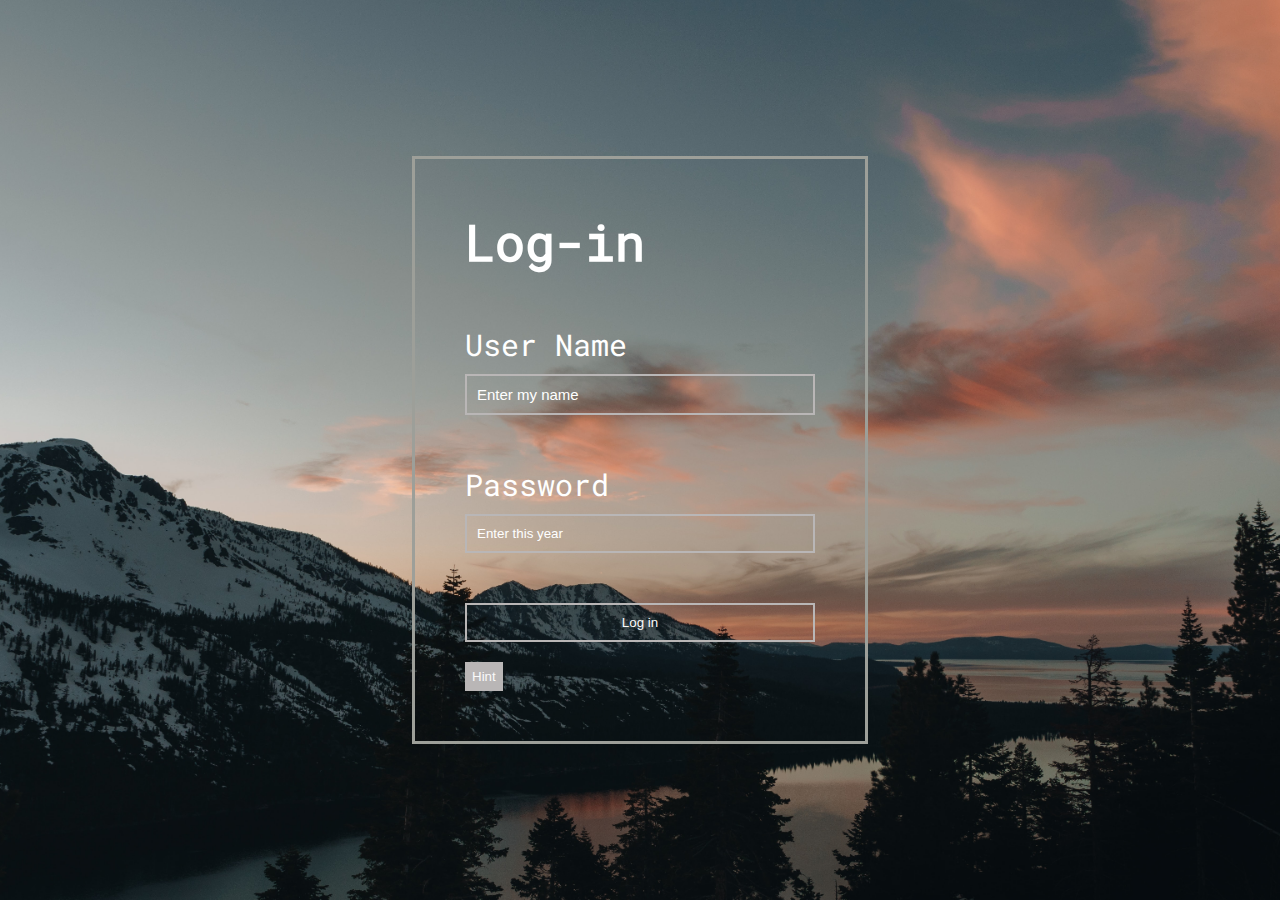
<file: index.html>
<!DOCTYPE html>
<html lang="en">

<head>
    <meta charset="UTF-8">
    <meta http-equiv="X-UA-Compatible" content="IE=edge">
    <meta name="viewport" content="width=device-width, initial-scale=1.0">
    <title>Log-in</title>
    <link rel="stylesheet" href="./css/log-in.css">
    <link rel="apple-touch-icon" sizes="180x180" href="./images/favicon_io/apple-touch-icon.png">
    <link rel="icon" type="image/png" sizes="32x32" href="./images/favicon_io/favicon-32x32.png">
    <link rel="icon" type="image/png" sizes="16x16" href="./images/favicon_io/favicon-16x16.png">
    <link rel="manifest" href="./images/favicon_io/site.webmanifest">
</head>

<body>


    <div class="login">
        <div class="container">
            <div class="login__wrapper">
                <h1 class="heading__login">Log-in</h1>
                <span class="login__span">User Name</span>
                <input class="input__email" type="email" placeholder="Enter my name">
                <span class="error1"></span>
                <span class="login__span">Password</span>
                <input class="input__password" type="password" placeholder="Enter this year">
                <span class="error2"></span>
                <button class="login-btn">Log in</button>
                <div>
                    <button class="hintBtn">Hint</button>
                    <span class="hints"></span>
                </div>
            </div>
        </div>
    </div>
    <script src="./js/log-in.js"></script>
</body>

</html>
</file>
<file: css/log-in.css>
@font-face {
  font-display: swap;
  font-family: "Roboto Mono";
  font-style: normal;
  src: url("../fonts/roboto-mono-v22-latin-regular.woff2") format("woff2");
}
body {
  font-family: "Roboto Mono";
}

.container {
  max-width: 1200px;
  margin: 0 auto;
  padding: 0 10px;
}

body {
  margin: 0px;
}

body {
  background-color: #d3e5f0;
}

.navbar {
  background-color: #8ca99f;
  position: fixed;
  top: 0;
  z-index: 15;
  padding: 20px;
  width: 100%;
}

.navbar__wrapper {
  display: flex;
  align-items: center;
  justify-content: space-between;
  width: 100%;
}
.navbar__wrapper .mode {
  max-width: 30px;
  max-height: 30px;
}
.navbar__wrapper .dark__mode {
  width: 100%;
  height: 100%;
  cursor: pointer;
}
.navbar__wrapper .dark__mode-remove {
  display: none;
}
.navbar__wrapper .light__mode {
  width: 100%;
  height: 100%;
  display: none;
  cursor: pointer;
}
.navbar__wrapper .light__mode-remove {
  display: block;
}
.navbar__wrapper .heading__navbar {
  color: rgb(3, 242, 255);
  font-size: 30px;
}
.navbar__wrapper .select__marry {
  padding: 5px 10px;
  border: none;
  outline: none;
  background-color: #d3e5f0;
  color: rebeccapurple;
  font-size: 17px;
  border-radius: 5px;
}
.navbar__wrapper .select__sort {
  padding: 5px 10px;
  border: none;
  outline: none;
  background-color: #d3e5f0;
  color: rebeccapurple;
  font-size: 17px;
  margin-left: 15px;
  border-radius: 5px;
}
.navbar__wrapper .add__btn {
  padding: 5px 10px;
  outline: none;
  background-color: greenyellow;
  cursor: pointer;
  border: 1px solid greenyellow;
  margin-left: 55px;
  transition: 0.5s;
  color: red;
  font-size: 20px;
  border-radius: 5px;
}
.navbar__wrapper .add__btn:hover {
  background-color: rgb(0, 153, 255);
  border: 1px solid rgb(0, 153, 255);
  transition: 0.5s;
  color: white;
}

.search__wrapper {
  display: flex;
  align-items: center;
  justify-content: space-around;
  margin-top: 20px;
}

.search__input {
  background: none;
  border: 2px solid rgb(180, 184, 160);
  outline: none;
  max-width: 500px;
  width: 100%;
  padding: 10px;
}

.all__wrapper {
  max-width: 300px;
  width: 100%;
  background-color: #fdf3d1;
  padding: 10px;
  border-radius: 20px;
  color: red;
}

* {
  box-sizing: border-box;
  list-style: none;
  text-decoration: none;
  margin: 0;
  padding: 0;
}

.login {
  width: 100%;
  height: 100vh;
  background: url("../../images/backimg.png") no-repeat;
  background-size: cover;
  background-position: center;
  display: flex;
  align-items: center;
  justify-content: center;
}

.login__wrapper {
  padding: 50px;
  border: 3px solid #9d9f99;
  display: flex;
  flex-direction: column;
  align-items: flex-start;
  justify-content: center;
}

.heading__login {
  font-size: 50px;
  color: white;
  margin-bottom: 50px;
}

.login__span {
  margin-bottom: 10px;
  color: white;
  font-size: 30px;
}

.input__email {
  color: rgb(255, 255, 255);
  font-size: 15px;
  background: none;
  outline: none;
  border: 2px solid rgb(185, 182, 182);
  padding: 10px;
  min-width: 350px;
}

.input__email::-moz-placeholder {
  color: white;
}

.input__email:-ms-input-placeholder {
  color: white;
}

.input__email::placeholder {
  color: white;
}

.input__password::-moz-placeholder {
  color: white;
}

.input__password:-ms-input-placeholder {
  color: white;
}

.input__password::placeholder {
  color: white;
}

.input__password {
  color: rgb(250, 250, 250);
  background: none;
  outline: none;
  border: 2px solid rgb(185, 182, 182);
  padding: 10px;
  min-width: 350px;
}

.login-btn {
  margin-top: 50px;
  color: rgb(250, 250, 250);
  background: none;
  outline: none;
  border: 2px solid rgb(185, 182, 182);
  padding: 10px;
  min-width: 350px;
  cursor: pointer;
  transition: 0.5s;
}

.login-btn:hover {
  border: 2px solid white;
  background-color: white;
  color: red;
  transition: 0.5s;
}

.inputs {
  color: #e9736f;
  background: none;
  outline: none;
  border: 2px solid #e9736f;
  padding: 10px;
  min-width: 350px;
}

.inputs::-moz-placeholder {
  color: #e9736f;
}

.inputs:-ms-input-placeholder {
  color: #e9736f;
}

.inputs::placeholder {
  color: #e9736f;
}

.hintBtn {
  margin-top: 20px;
  color: rgb(250, 250, 250);
  background: rgb(185, 182, 182);
  outline: none;
  border: 2px solid rgb(185, 182, 182);
  padding: 5px;
  cursor: pointer;
  transition: 0.5s;
}

.hints {
  color: white;
}

.error1 {
  color: #ff0800;
  font-size: 15px;
  margin-bottom: 50px;
}

.error2 {
  color: #ff0a02;
  font-size: 15px;
}/*# sourceMappingURL=log-in.css.map */
</file>
